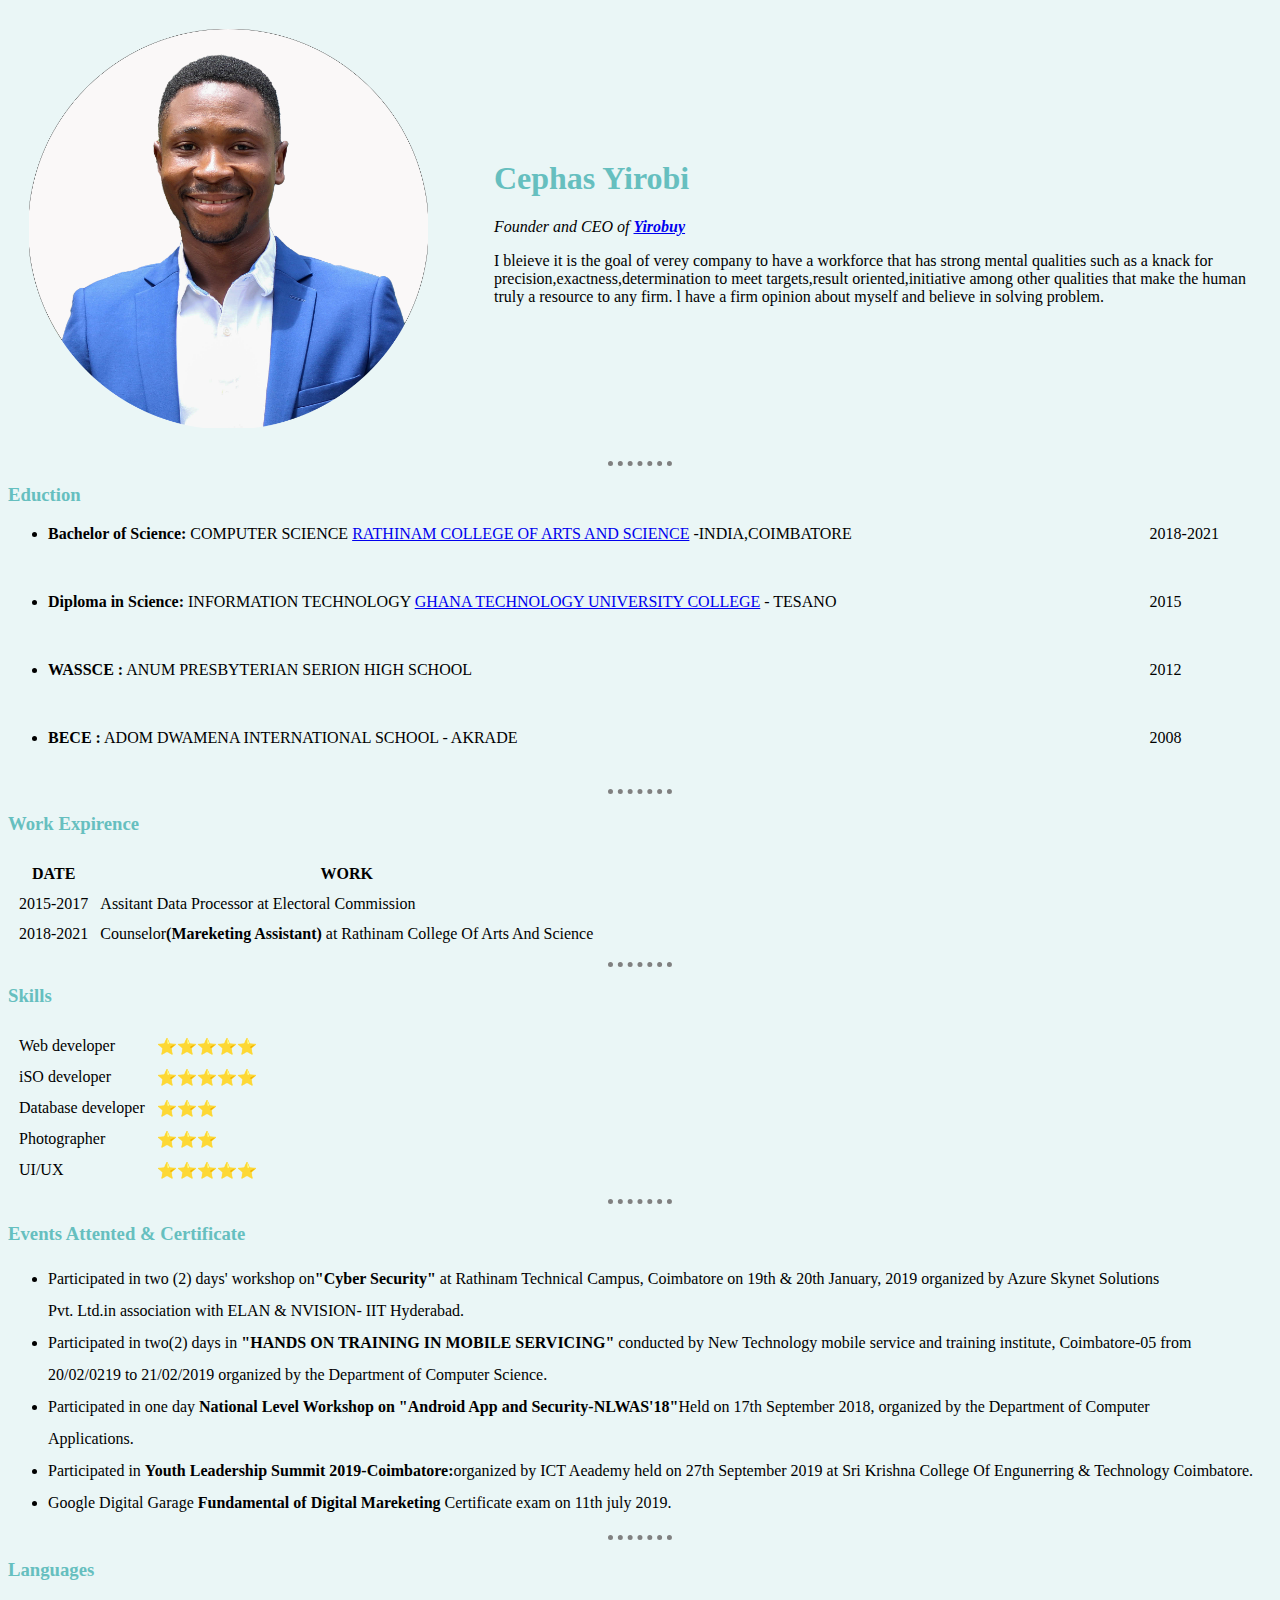
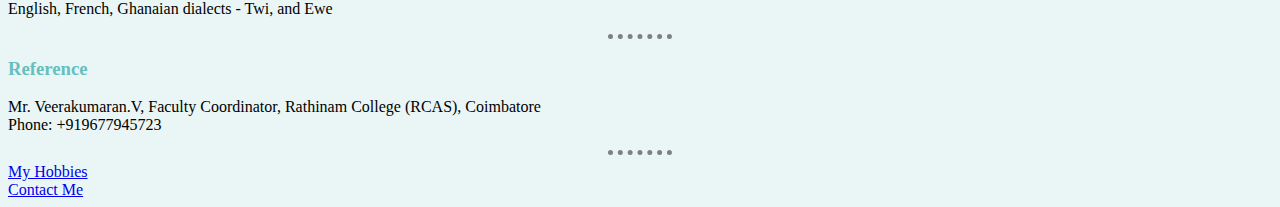
<file: index.html>
<!DOCTYPE html>
<html lang="en" dir="ltr">

  <head>
    <meta charset="utf-8">
    <title>Cephas's Personal Site</title>
    <link rel="stylesheet" href="css/styles.css">
  </head>

  <body>
    <table cellspacing="20">
      <tr>
        <td><img class="profile-img" src="images/cephas_image.png" alt="cephas profile picture"></td>
        <td>
          <h1>Cephas Yirobi</h1>
          <p><em>Founder and CEO of <strong><a href="https://rocky-thicket-01404.herokuapp.com/">Yirobuy</a></strong></em></p>
          <p class="Intro"> I bleieve it is the goal of verey company to have a workforce that has strong mental qualities such as a knack for precision,exactness,determination to meet targets,result oriented,initiative among other qualities that
            make the human truly a resource to any firm. l have a firm opinion about myself and believe in solving problem.</p>
        </td>
      </tr>
    </table>
    <hr>
    <h3>Eduction</h3>
    <ul>
      <DIV CLASS="first">
        <li><strong>Bachelor of Science:</strong> COMPUTER SCIENCE <a href="https://www.rathinamcollege.edu.in/">RATHINAM COLLEGE OF ARTS AND SCIENCE</a> -INDIA,COIMBATORE </li>
      </div>
      <DIV CLASS="sceond">
        <p>2018-2021</p>
    </ul>
    </DIV><br>
    <ul>
      <DIV CLASS="first">
        <li><strong>Diploma in Science:</strong> INFORMATION TECHNOLOGY <a href="https://site.gtuc.edu.gh/">GHANA TECHNOLOGY UNIVERSITY COLLEGE</a> - TESANO</li>
      </div>
      <DIV CLASS="sceond">
        <p>2015</p>
    </ul>
    </DIV><br>
    <ul>
      <DIV CLASS="first">
        <li><strong>WASSCE :</strong> ANUM PRESBYTERIAN SERION HIGH SCHOOL</li>
      </div>
      <DIV CLASS="sceond">
        <p>2012</p>
    </ul>
    </DIV><br>
    <ul>
      <DIV CLASS="first">
        <li><strong>BECE :</strong> ADOM DWAMENA INTERNATIONAL SCHOOL - AKRADE</li>
      </div>
      <DIV CLASS="sceond">
        <p>2008 </p>
    </ul>
    </DIV><br>
    <hr>
    <h3>Work Expirence</h3>
    <table cellspacing="10">
      <thead>
        <th>DATE</th>
        <th>WORK</th>
      </thead>
      <tbody>
        <tr>
          <td>2015-2017</td>
          <td>Assitant Data Processor at Electoral Commission</td>
        </tr>
        <tr>
          <td>2018-2021</td>
          <td>Counselor<strong>(Mareketing Assistant)</strong> at Rathinam College Of Arts And Science</td>
        </tr>
      </tbody>
    </table>
    <hr>
    <h3>Skills</h3>
    <table cellspacing="10">
      <tr>
        <td>Web developer</td>
        <td>⭐⭐⭐⭐⭐</td>
      </tr>
      <tr>
        <td>iSO developer</td>
        <td>⭐⭐⭐⭐⭐</td>
      </tr>
      <tr>
        <td>Database developer</td>
        <td>⭐⭐⭐</td>
      </tr>
      <tr>
        <td>Photographer</td>
        <td>⭐⭐⭐</td>
      </tr>
      <tr>
        <td>UI/UX</td>
        <td>⭐⭐⭐⭐⭐</td>
      </tr>
    </table>
    <hr>
    <h3>Events Attented & Certificate</h3>
    <ul class="item">
      <li>
        Participated in two (2) days' workshop on<strong>"Cyber Security"</strong> at Rathinam Technical Campus, Coimbatore on 19th & 20th January, 2019 organized by Azure Skynet Solutions<br> Pvt. Ltd.in association with ELAN & NVISION- IIT
        Hyderabad.</li>
      <li>
        Participated in two(2) days in <strong>"HANDS ON TRAINING IN MOBILE SERVICING"</strong> conducted by New Technology mobile service and training institute, Coimbatore-05 from<br> 20/02/0219 to 21/02/2019 organized by the Department of Computer
        Science.</li>
      <li>
        Participated in one day <strong>National Level Workshop on "Android App and Security-NLWAS'18"</strong>Held on 17th September 2018, organized by the Department of Computer<br> Applications.
      </li>
      <li>
        Participated in <strong>Youth Leadership Summit 2019-Coimbatore:</strong>organized by ICT Aeademy held on 27th September 2019 at Sri Krishna College Of Engunerring & Technology Coimbatore.
      </li>
      <li>
        Google Digital Garage<strong> Fundamental of Digital Mareketing</strong> Certificate exam on 11th july 2019.
      </li>
    </ul>
    <hr>
    <h3>Languages</h3>
    <p>English, French, Ghanaian dialects - Twi, and Ewe</p>
    <hr>
    <h3>Reference</h3>
    <p>Mr. Veerakumaran.V, Faculty Coordinator, Rathinam College (RCAS), Coimbatore<br>
      Phone: +919677945723</p>
    <hr>
    <a href="hobbies.html">My Hobbies</a>
    <br>
    <a href="contact-me.html">Contact Me</a>
  </body>

</html>
</file>
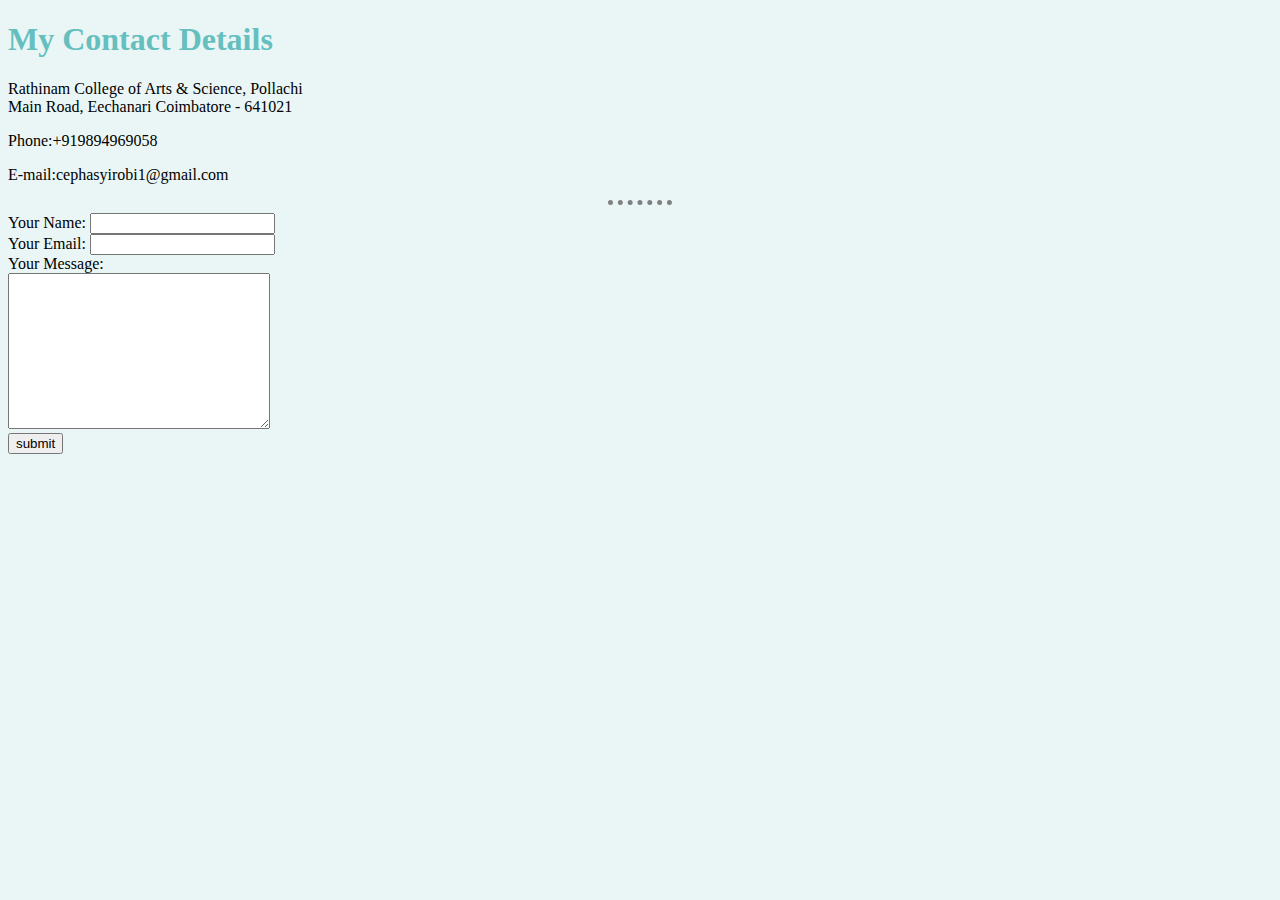
<file: contact-me.html>
<!DOCTYPE html>
<html lang="en" dir="ltr">

  <head>
    <meta charset="utf-8">
    <title>Contact Me</title>
    <link rel="stylesheet" href="css/styles.css">
  </head>

  <body>
    <h1>My Contact Details</h1>
    <p>Rathinam College of Arts & Science, Pollachi<br>
      Main Road, Eechanari Coimbatore - 641021</p>
    <p>Phone:+919894969058</p>
    <p>E-mail:cephasyirobi1@gmail.com</p>
    <hr>
    <form action="mailto:cephasyirobi1@gmail.com" method="post" enctype="text/plain">
      <label for="Name">Your Name:</label>
      <input type="text" name="Yourname" value=""><br>
      <label for="">Your Email:</label>
      <input type="email" name="Youremail" value="" /><br>
      <label for="">Your Message:</label><br>
      <textarea name="Yourmassege" rows="10" cols="30"></textarea><br>
      <input type="submit" name="submit" value="submit">
    </form>
  </body>

</html>
</file>
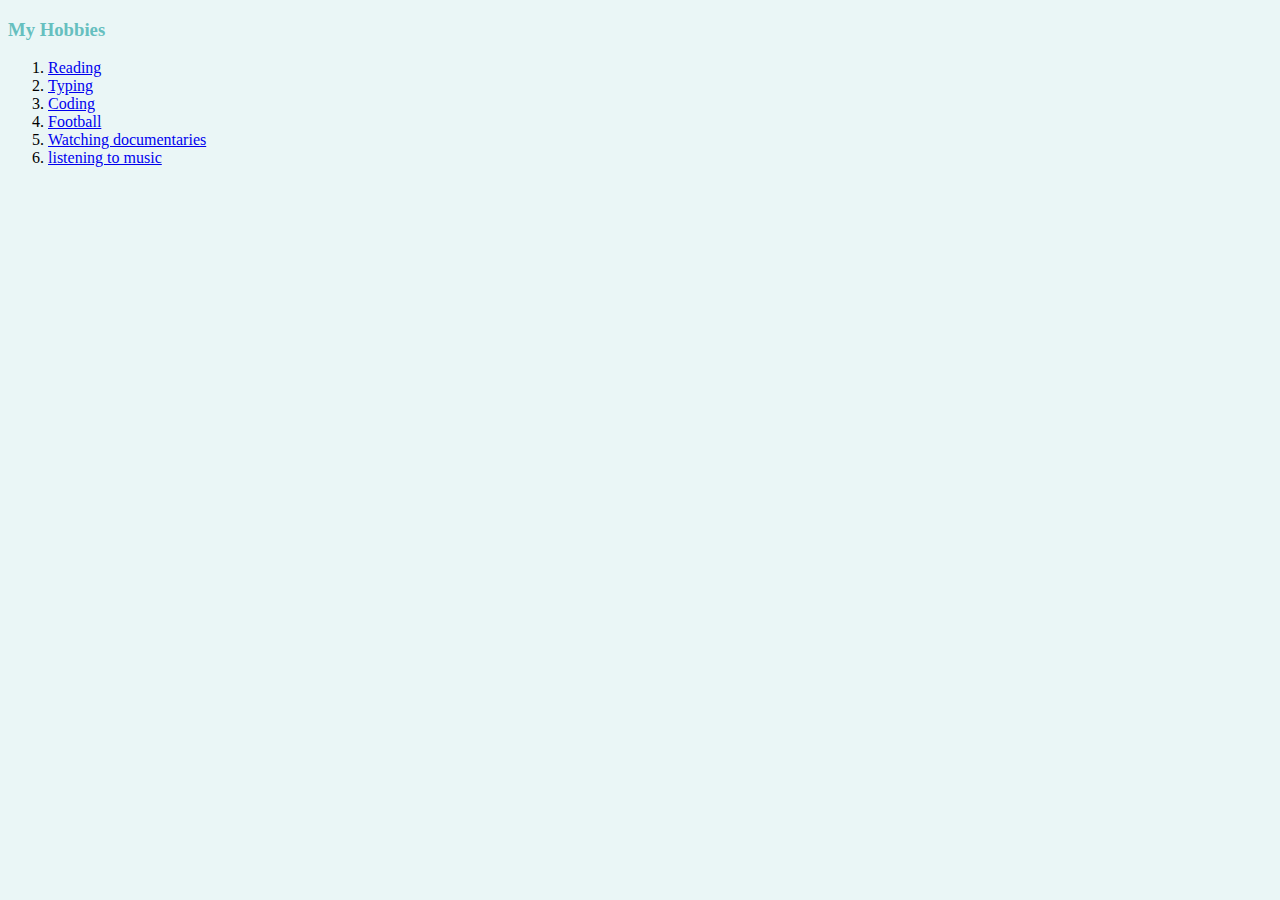
<file: hobbies.html>
<!DOCTYPE html>
<html lang="en" dir="ltr">

  <head>
    <meta charset="utf-8">
    <title><strong>my hobbies</strong></title>
    <link rel="stylesheet" href="css/styles.css">
  </head>

  <body>
    <h3>My Hobbies</h3>
    <ol>
      <li><a href="https://www.barnesandnoble.com/">Reading</a></li>
      <li><a href="https://www.keybr.com/">Typing</a></li>
      <li><a href="https://codepen.io/pen/?editors=1000"> Coding</a></li>
      <li><a href="https://www.premierleague.com/">Football</a></li>
      <li><a href="https://www.youtube.com/watch?v=dZ6F1KTnAVg">Watching documentaries</a> </li>
      <li><a href="https://www.apple.com/in/music/">listening to music</a></li>
    </ol>
  </body>

</html>
</file>
<file: css/styles.css>
body {
  background-color: #EAF6F6;
}

h1{
  color: #66BFBF;
}
h3{
  color:#66BFBF;
}

.profile-img{
  width:90%;
}

hr {
  border-style:none;
  border-top-style: dotted;
  border-color: grey;
  border-width: 5px;
  width: 5%;
}
.item{
  line-height: 2;
}
.first{
  width: 90%;
  float: left;

}
.second{
  width: 10%;
  float: right;
}
</file>
